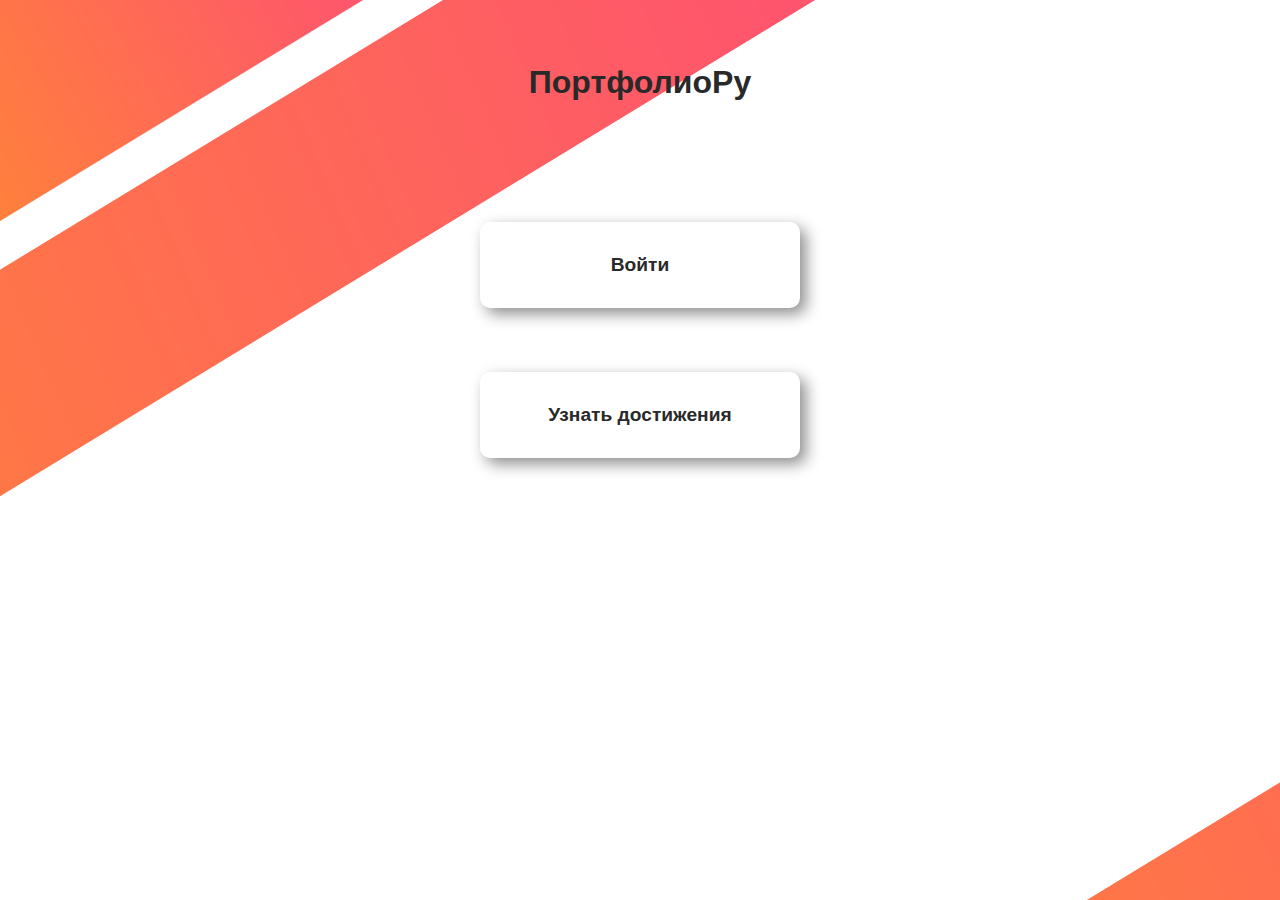
<file: static-html-directory/index.html>
<!DOCTYPE html>
<html lang="ru">

<head>
    <meta charset="UTF-8">
    <title>Вход</title>
    <style>
        body {
            padding: 0;
            margin: 0;
            color: rgb(41, 41, 41);
            background-image: url("Fone.png")
        }
        h1 {
            margin-top: 64px;
            text-align: center;
            font-family: Helvetica;
            font-style: inherit;
        }
        h2 {
            text-align: center;
            font-family: Helvetica;
        }
        .block {
        background-color: white;
        margin-left: 20%;
        margin-right: 20%;
        margin-top: 64px;
        border-radius: 10px; 
        padding: 32px; 
        box-shadow: 6px 6px 15px rgb(142, 142, 142);
        font-family: Helvetica;
        font-style: normal;
        }
        .but_block {
        background-color: white;
        margin-left: auto;
        margin-right: auto;
        margin-top: 64px;
        width: 256px;
        border-radius: 10px; 
        padding: 32px; 
        box-shadow: 6px 6px 15px rgb(142, 142, 142);
        font-family: Helvetica;
        font-style: normal;
        font-size: larger;
        transition: 300ms;
        }
        .but_block:hover {
            background-color: rgb(161, 161, 161);
            transition: 300ms;
        }
        tr {
            margin: 0;
        }
        td {
            margin: 0;
            /* border: rgb(41, 41, 41) 1px solid; */
            padding-left: 24px;
            padding-right: 24px;
            padding-top: 12px;
            padding-bottom: 12px;
        }
    </style>

</head>

<body>
    <div>
        <h1>ПортфолиоРу</h1>
    </div>
    <br><br>
    <h2 class="but_block"><a href="authtorisation.html" style="text-decoration: none; text-align: center; color: rgb(41, 41, 41)">Войти</a></h2>
    <h2 class="but_block"><a href="index.php" style="text-decoration: none; text-align: center; color: rgb(41, 41, 41)">Узнать достижения</a></h2>
</body>

</html>
</file>
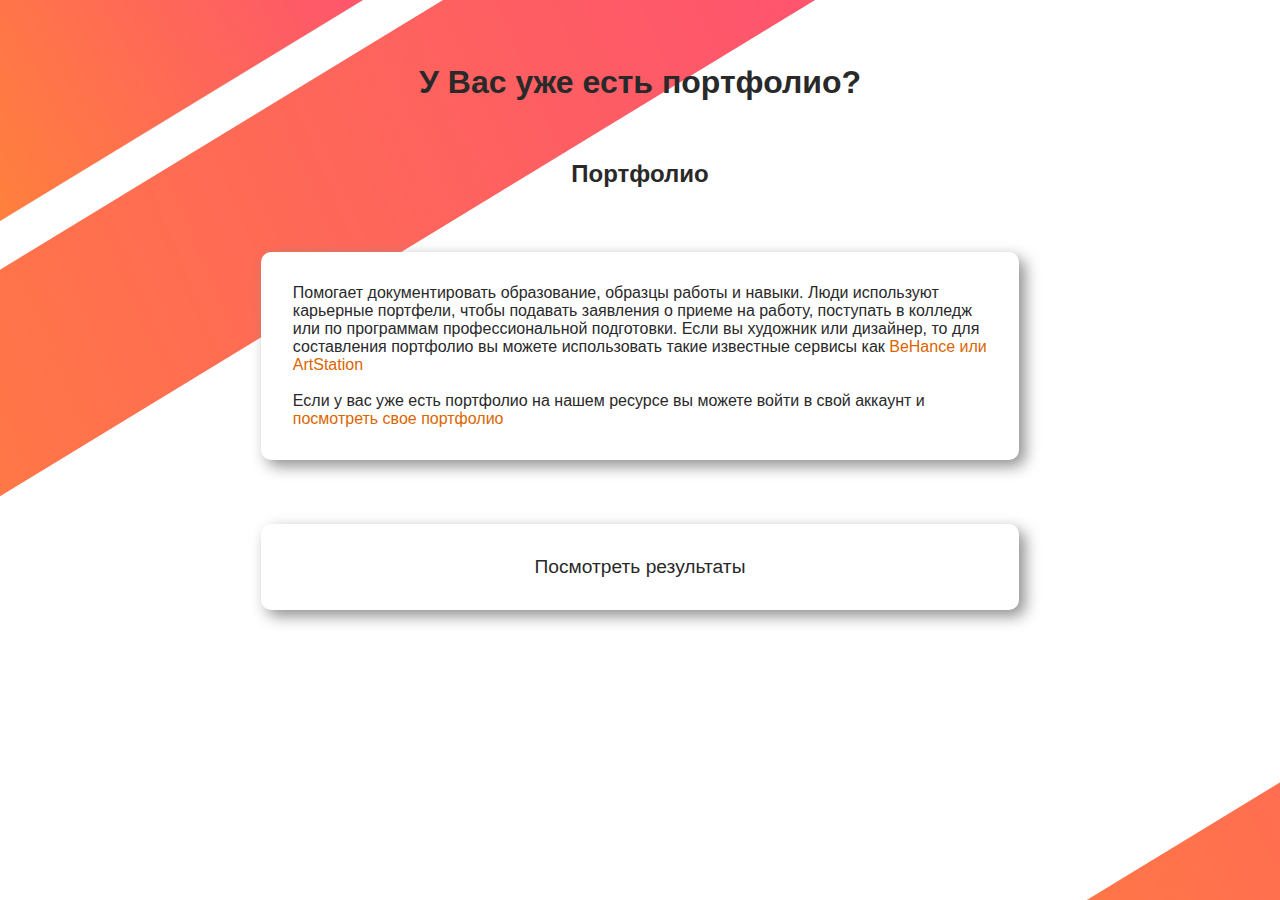
<file: static-html-directory/authtorisation.html>
<!DOCTYPE html>
<html  lang="ru">
<head>
  <meta charset="UTF-8">
  <style>
    body {
        color: rgb(41, 41, 41);
        background-image: url("Fone.png")
    }
    h1 {
        margin-top: 64px;
        text-align: center;
        font-family: Helvetica;
        font-style: inherit;
    }
    h2 {
        text-align: center;
        font-family: Helvetica;
    }
    .block {
    background-color: white;
    margin-left: 20%;
    margin-right: 20%;
    margin-top: 64px;
    border-radius: 10px; 
    padding: 32px; 
    box-shadow: 6px 6px 15px rgb(142, 142, 142);
    font-family: Helvetica;
    font-style: normal;
    }
    .but_block {
    background-color: white;
    margin-left: 20%;
    margin-right: 20%;
    margin-top: 64px;
    border-radius: 10px; 
    padding: 32px; 
    box-shadow: 6px 6px 15px rgb(142, 142, 142);
    font-family: Helvetica;
    font-style: normal;
    font-size: larger;
    transition: 300ms;
    }
    .but_block:hover {
        background-color: rgb(161, 161, 161);
        transition: 300ms;
    }

</style>
  <title>ПортфолиоРу</title>
</head>

<body>
  <h1>У Вас уже есть портфолио?</h1>
  <br>
  <h2>Портфолио</h2>
  <div class="block">Помогает документировать образование, образцы работы и навыки. Люди используют карьерные портфели, чтобы подавать заявления о приеме на работу, поступать в колледж или по программам профессиональной подготовки.
    Если вы художник или дизайнер, то для составления портфолио вы можете использовать такие известные сервисы как <span style="color: rgb(218, 102, 0);"> BeHance или ArtStation</span>
  <br><br>
  Если у вас уже есть портфолио на нашем ресурсе вы можете войти в свой аккаунт и <span style="color: rgb(218, 102, 0);">посмотреть свое портфолио</span>
    </div>

  <a href="admin/admin.php" style="text-decoration: none; text-align: center; color: rgb(41, 41, 41)"><div class="but_block"> Посмотреть результаты</div></a>

  
  
</body>
</html>
</file>
